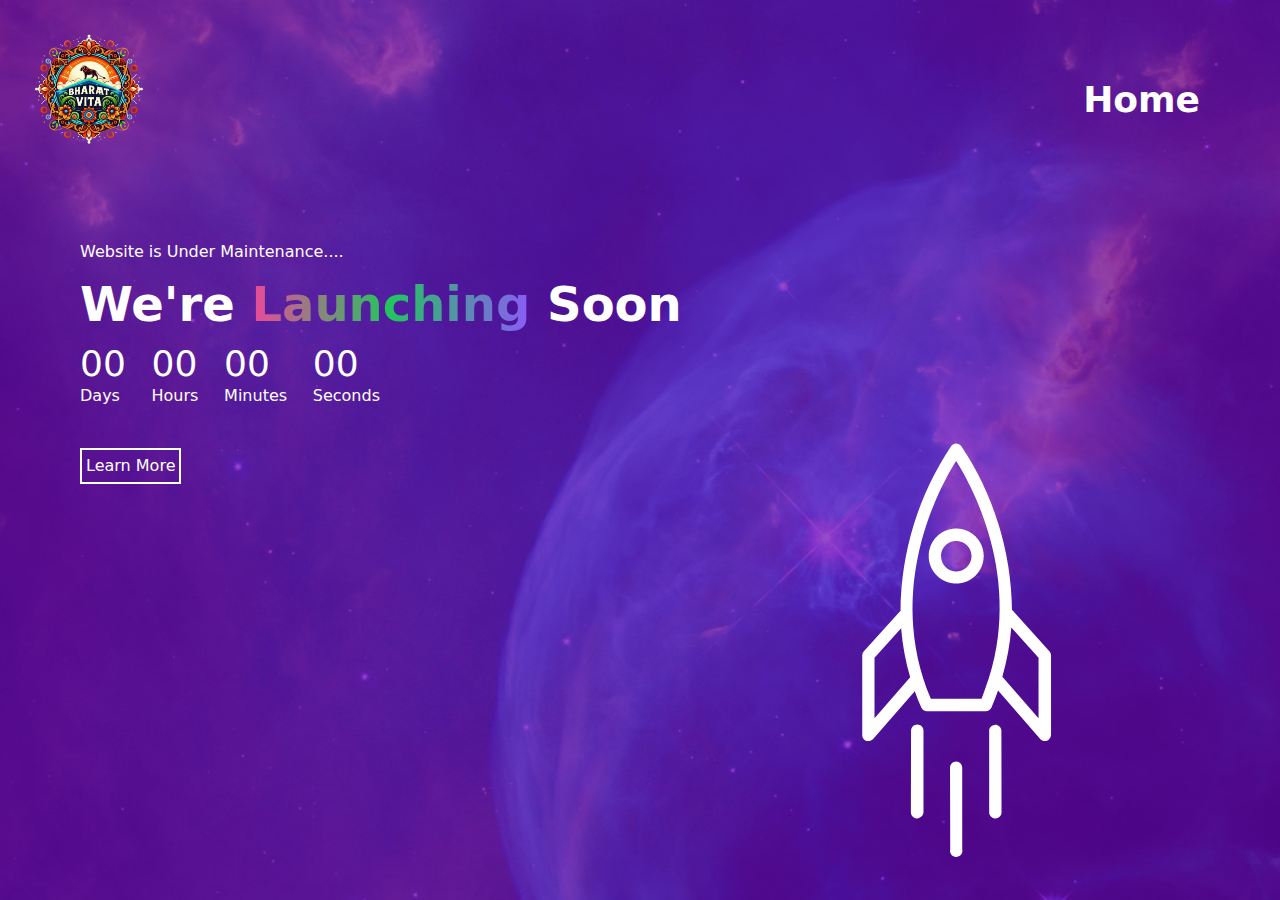
<file: index.html>
<!DOCTYPE html>
<html lang="en">
<head>
  <meta charset="UTF-8">
  <meta name="viewport" content="width=device-width, initial-scale=1.0">
  <title>Bharat Vita</title>
  <link rel="stylesheet" href="style.css">
  <script src="script.js"></script>
</head>
<body  class="bg-[url('./images/background.png')]" >
  <nav class="flex justify-between h-auto">
    <!-- BharatVita logo -->
    <div>
      <img class="m-6" src="images/logo.png" height="130" width="130" alt="BHARAT VITA">
    </div>
    <div class="flex  m-20 ">
      <ul class="justify-between items-center">
        <li class="text-white font-bold text-4xl"><a href="./pages/home.html">Home</a></li>
      </ul>
    </div>
  </nav>
  <div class="flex ">
   <div class="flex-col">
    <!-- first part  -->
    <div class=" mx-20 mt-10 ">
      <p class="text-white text-base mb-4">Website is Under Maintenance....</p>
      <h1 class="text-white font-bold text-5xl mb-4">We're <span class="animate-pulse bg-gradient-to-r from-pink-500 via-green-500 to-violet-500 bg-clip-text text-transparent font-bold text-5xl">Launching</span> Soon</h1>
      
    </div>
    <div class="flex justify-between w-[300px] mx-20">
       
      <!-- Launching time  -->
      <!-- second part  -->
      <div>
        <p id="days" class=" text-white text-4xl">00</p>
        <span class="text-white">Days</span>
      </div>
      <div>
        <p id="hours" class=" text-white text-4xl">00</p>
        <span class="text-white">Hours</span>
      </div>
      <div>
        <p id="min" class=" text-white text-4xl">00</p>
        <span class="text-white">Minutes</span>
      </div>
      <div>
        <p id="sec" class=" text-white text-4xl">00</p>
        <span class="text-white">Seconds</span>
      </div>
    </div>
    <div class="mx-20 mt-10">
      <button class="text-white bg-transparent border-2 border-white  p-1"  type="button" >Learn More</button>
    </div>
   </div>
   <div class="mx-auto w-[200px] animate-[propel_4s_infinite]  ">
    <!-- rocket part  -->
    <img class="absolute right-[10%] bottom-10" src="images/rocket.png" alt="rocket.png">
</div>
  </div>
</body>
</html>
</file>
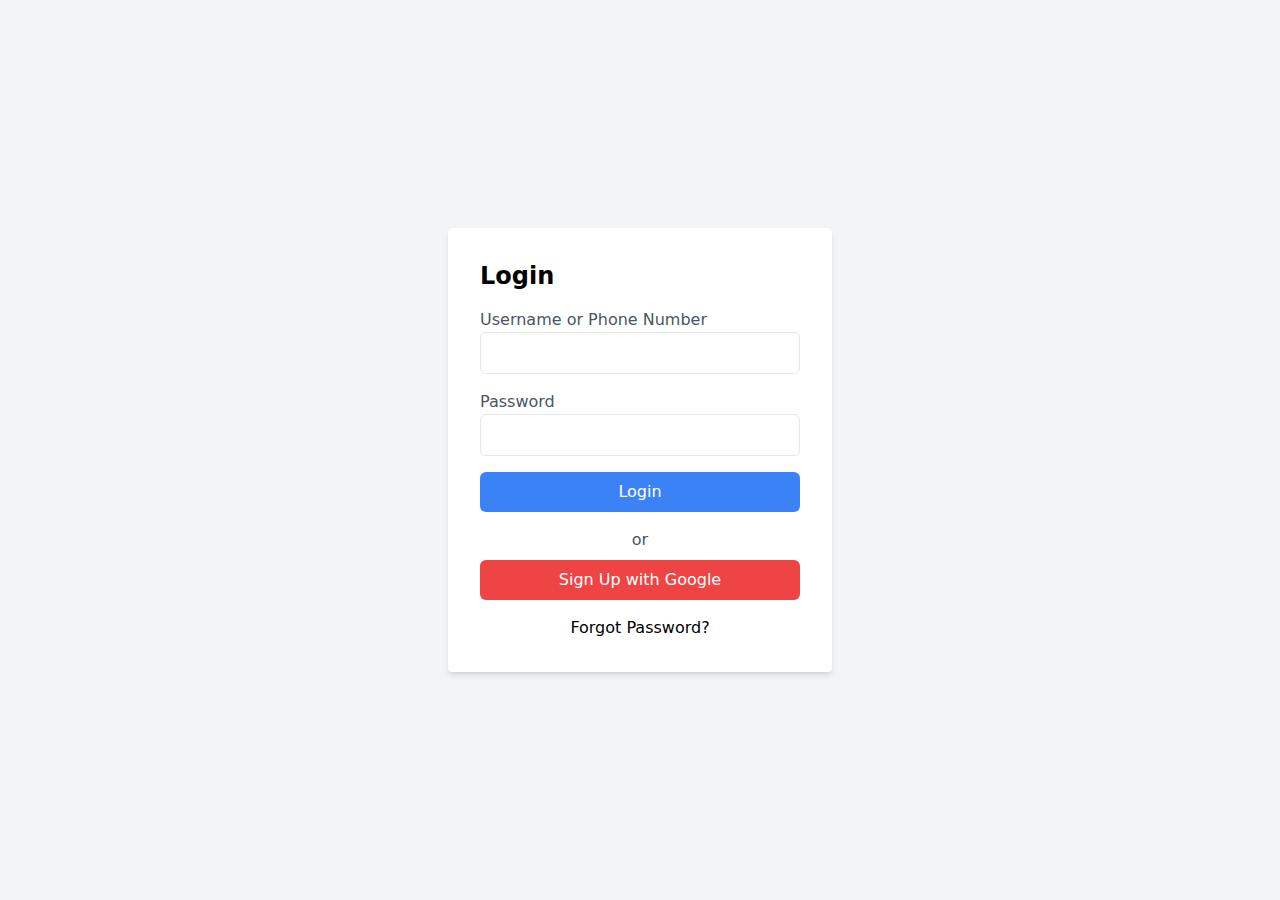
<file: pages/login.html>
<!DOCTYPE html>
<html lang="en">

<head>
    <meta charset="UTF-8">
    <meta name="viewport" content="width=device-width, initial-scale=1.0">
    <title>Login Page</title>
    <link rel="stylesheet" href="../style.css">
</head>

<body class="bg-gray-100 h-screen flex items-center justify-center">
    <div class="bg-white p-8 rounded shadow-md w-96">
        <h2 class="text-2xl font-semibold mb-4">Login</h2>

        <form id="loginForm">
            <div class="mb-4">
                <label for="username" class="block text-gray-600">Username or Phone Number</label>
                <input type="text" id="username" name="username" class="w-full px-3 py-2 border rounded-md">
            </div>

            <div class="mb-4">
                <label for="password" class="block text-gray-600">Password</label>
                <input type="password" id="password" name="password" class="w-full px-3 py-2 border rounded-md">
            </div>

            <button type="button" onclick="login()" class="w-full bg-blue-500 text-white p-2 rounded-md hover:bg-blue-600">Login</button>

            <div class="mt-4 text-center">
                <span class="text-gray-600">or</span>
            </div>

            <button type="button" onclick="loginWithGoogle()" class="w-full bg-red-500 text-white p-2 rounded-md mt-2 hover:bg-red-600">Sign Up with Google</button>

            <div class="mt-4 text-center">
                <a href="#" onclick="toggleLoginForm()">Forgot Password?</a>
            </div>
        </form>
    </div>

    <script>
        function login() {
            // Replace this with your actual login logic
            const username = document.getElementById('username').value;
            const password = document.getElementById('password').value;

            // Example: Simple check for username and password
            if (username === 'your_username_or_phone' && password === 'your_password') {
                alert('Login successful!');
            } else {
                alert('Invalid username or password. Please try again.');
            }
        }

        function loginWithGoogle() {
            // Replace this with your actual Google sign-up logic
            alert('Signing up with Google...');
        }

        function toggleLoginForm() {
            const blurElements = document.querySelectorAll('.blur-background');
            blurElements.forEach(element => {
                element.classList.toggle('blur-background');
            });

            const form = document.getElementById('loginForm');
            form.classList.toggle('hidden');
        }
    </script>
</body>

</html>
</file>
<file: style.css>
/*
! tailwindcss v3.4.1 | MIT License | https://tailwindcss.com
*/

/*
1. Prevent padding and border from affecting element width. (https://github.com/mozdevs/cssremedy/issues/4)
2. Allow adding a border to an element by just adding a border-width. (https://github.com/tailwindcss/tailwindcss/pull/116)
*/

*,
::before,
::after {
  box-sizing: border-box;
  /* 1 */
  border-width: 0;
  /* 2 */
  border-style: solid;
  /* 2 */
  border-color: #e5e7eb;
  /* 2 */
}

::before,
::after {
  --tw-content: '';
}

/*
1. Use a consistent sensible line-height in all browsers.
2. Prevent adjustments of font size after orientation changes in iOS.
3. Use a more readable tab size.
4. Use the user's configured `sans` font-family by default.
5. Use the user's configured `sans` font-feature-settings by default.
6. Use the user's configured `sans` font-variation-settings by default.
7. Disable tap highlights on iOS
*/

html,
:host {
  line-height: 1.5;
  /* 1 */
  -webkit-text-size-adjust: 100%;
  /* 2 */
  -moz-tab-size: 4;
  /* 3 */
  -o-tab-size: 4;
     tab-size: 4;
  /* 3 */
  font-family: ui-sans-serif, system-ui, sans-serif, "Apple Color Emoji", "Segoe UI Emoji", "Segoe UI Symbol", "Noto Color Emoji";
  /* 4 */
  font-feature-settings: normal;
  /* 5 */
  font-variation-settings: normal;
  /* 6 */
  -webkit-tap-highlight-color: transparent;
  /* 7 */
}

/*
1. Remove the margin in all browsers.
2. Inherit line-height from `html` so users can set them as a class directly on the `html` element.
*/

body {
  margin: 0;
  /* 1 */
  line-height: inherit;
  /* 2 */
}

/*
1. Add the correct height in Firefox.
2. Correct the inheritance of border color in Firefox. (https://bugzilla.mozilla.org/show_bug.cgi?id=190655)
3. Ensure horizontal rules are visible by default.
*/

hr {
  height: 0;
  /* 1 */
  color: inherit;
  /* 2 */
  border-top-width: 1px;
  /* 3 */
}

/*
Add the correct text decoration in Chrome, Edge, and Safari.
*/

abbr:where([title]) {
  -webkit-text-decoration: underline dotted;
          text-decoration: underline dotted;
}

/*
Remove the default font size and weight for headings.
*/

h1,
h2,
h3,
h4,
h5,
h6 {
  font-size: inherit;
  font-weight: inherit;
}

/*
Reset links to optimize for opt-in styling instead of opt-out.
*/

a {
  color: inherit;
  text-decoration: inherit;
}

/*
Add the correct font weight in Edge and Safari.
*/

b,
strong {
  font-weight: bolder;
}

/*
1. Use the user's configured `mono` font-family by default.
2. Use the user's configured `mono` font-feature-settings by default.
3. Use the user's configured `mono` font-variation-settings by default.
4. Correct the odd `em` font sizing in all browsers.
*/

code,
kbd,
samp,
pre {
  font-family: ui-monospace, SFMono-Regular, Menlo, Monaco, Consolas, "Liberation Mono", "Courier New", monospace;
  /* 1 */
  font-feature-settings: normal;
  /* 2 */
  font-variation-settings: normal;
  /* 3 */
  font-size: 1em;
  /* 4 */
}

/*
Add the correct font size in all browsers.
*/

small {
  font-size: 80%;
}

/*
Prevent `sub` and `sup` elements from affecting the line height in all browsers.
*/

sub,
sup {
  font-size: 75%;
  line-height: 0;
  position: relative;
  vertical-align: baseline;
}

sub {
  bottom: -0.25em;
}

sup {
  top: -0.5em;
}

/*
1. Remove text indentation from table contents in Chrome and Safari. (https://bugs.chromium.org/p/chromium/issues/detail?id=999088, https://bugs.webkit.org/show_bug.cgi?id=201297)
2. Correct table border color inheritance in all Chrome and Safari. (https://bugs.chromium.org/p/chromium/issues/detail?id=935729, https://bugs.webkit.org/show_bug.cgi?id=195016)
3. Remove gaps between table borders by default.
*/

table {
  text-indent: 0;
  /* 1 */
  border-color: inherit;
  /* 2 */
  border-collapse: collapse;
  /* 3 */
}

/*
1. Change the font styles in all browsers.
2. Remove the margin in Firefox and Safari.
3. Remove default padding in all browsers.
*/

button,
input,
optgroup,
select,
textarea {
  font-family: inherit;
  /* 1 */
  font-feature-settings: inherit;
  /* 1 */
  font-variation-settings: inherit;
  /* 1 */
  font-size: 100%;
  /* 1 */
  font-weight: inherit;
  /* 1 */
  line-height: inherit;
  /* 1 */
  color: inherit;
  /* 1 */
  margin: 0;
  /* 2 */
  padding: 0;
  /* 3 */
}

/*
Remove the inheritance of text transform in Edge and Firefox.
*/

button,
select {
  text-transform: none;
}

/*
1. Correct the inability to style clickable types in iOS and Safari.
2. Remove default button styles.
*/

button,
[type='button'],
[type='reset'],
[type='submit'] {
  -webkit-appearance: button;
  /* 1 */
  background-color: transparent;
  /* 2 */
  background-image: none;
  /* 2 */
}

/*
Use the modern Firefox focus style for all focusable elements.
*/

:-moz-focusring {
  outline: auto;
}

/*
Remove the additional `:invalid` styles in Firefox. (https://github.com/mozilla/gecko-dev/blob/2f9eacd9d3d995c937b4251a5557d95d494c9be1/layout/style/res/forms.css#L728-L737)
*/

:-moz-ui-invalid {
  box-shadow: none;
}

/*
Add the correct vertical alignment in Chrome and Firefox.
*/

progress {
  vertical-align: baseline;
}

/*
Correct the cursor style of increment and decrement buttons in Safari.
*/

::-webkit-inner-spin-button,
::-webkit-outer-spin-button {
  height: auto;
}

/*
1. Correct the odd appearance in Chrome and Safari.
2. Correct the outline style in Safari.
*/

[type='search'] {
  -webkit-appearance: textfield;
  /* 1 */
  outline-offset: -2px;
  /* 2 */
}

/*
Remove the inner padding in Chrome and Safari on macOS.
*/

::-webkit-search-decoration {
  -webkit-appearance: none;
}

/*
1. Correct the inability to style clickable types in iOS and Safari.
2. Change font properties to `inherit` in Safari.
*/

::-webkit-file-upload-button {
  -webkit-appearance: button;
  /* 1 */
  font: inherit;
  /* 2 */
}

/*
Add the correct display in Chrome and Safari.
*/

summary {
  display: list-item;
}

/*
Removes the default spacing and border for appropriate elements.
*/

blockquote,
dl,
dd,
h1,
h2,
h3,
h4,
h5,
h6,
hr,
figure,
p,
pre {
  margin: 0;
}

fieldset {
  margin: 0;
  padding: 0;
}

legend {
  padding: 0;
}

ol,
ul,
menu {
  list-style: none;
  margin: 0;
  padding: 0;
}

/*
Reset default styling for dialogs.
*/

dialog {
  padding: 0;
}

/*
Prevent resizing textareas horizontally by default.
*/

textarea {
  resize: vertical;
}

/*
1. Reset the default placeholder opacity in Firefox. (https://github.com/tailwindlabs/tailwindcss/issues/3300)
2. Set the default placeholder color to the user's configured gray 400 color.
*/

input::-moz-placeholder, textarea::-moz-placeholder {
  opacity: 1;
  /* 1 */
  color: #9ca3af;
  /* 2 */
}

input::placeholder,
textarea::placeholder {
  opacity: 1;
  /* 1 */
  color: #9ca3af;
  /* 2 */
}

/*
Set the default cursor for buttons.
*/

button,
[role="button"] {
  cursor: pointer;
}

/*
Make sure disabled buttons don't get the pointer cursor.
*/

:disabled {
  cursor: default;
}

/*
1. Make replaced elements `display: block` by default. (https://github.com/mozdevs/cssremedy/issues/14)
2. Add `vertical-align: middle` to align replaced elements more sensibly by default. (https://github.com/jensimmons/cssremedy/issues/14#issuecomment-634934210)
   This can trigger a poorly considered lint error in some tools but is included by design.
*/

img,
svg,
video,
canvas,
audio,
iframe,
embed,
object {
  display: block;
  /* 1 */
  vertical-align: middle;
  /* 2 */
}

/*
Constrain images and videos to the parent width and preserve their intrinsic aspect ratio. (https://github.com/mozdevs/cssremedy/issues/14)
*/

img,
video {
  max-width: 100%;
  height: auto;
}

/* Make elements with the HTML hidden attribute stay hidden by default */

[hidden] {
  display: none;
}

*, ::before, ::after {
  --tw-border-spacing-x: 0;
  --tw-border-spacing-y: 0;
  --tw-translate-x: 0;
  --tw-translate-y: 0;
  --tw-rotate: 0;
  --tw-skew-x: 0;
  --tw-skew-y: 0;
  --tw-scale-x: 1;
  --tw-scale-y: 1;
  --tw-pan-x:  ;
  --tw-pan-y:  ;
  --tw-pinch-zoom:  ;
  --tw-scroll-snap-strictness: proximity;
  --tw-gradient-from-position:  ;
  --tw-gradient-via-position:  ;
  --tw-gradient-to-position:  ;
  --tw-ordinal:  ;
  --tw-slashed-zero:  ;
  --tw-numeric-figure:  ;
  --tw-numeric-spacing:  ;
  --tw-numeric-fraction:  ;
  --tw-ring-inset:  ;
  --tw-ring-offset-width: 0px;
  --tw-ring-offset-color: #fff;
  --tw-ring-color: rgb(59 130 246 / 0.5);
  --tw-ring-offset-shadow: 0 0 #0000;
  --tw-ring-shadow: 0 0 #0000;
  --tw-shadow: 0 0 #0000;
  --tw-shadow-colored: 0 0 #0000;
  --tw-blur:  ;
  --tw-brightness:  ;
  --tw-contrast:  ;
  --tw-grayscale:  ;
  --tw-hue-rotate:  ;
  --tw-invert:  ;
  --tw-saturate:  ;
  --tw-sepia:  ;
  --tw-drop-shadow:  ;
  --tw-backdrop-blur:  ;
  --tw-backdrop-brightness:  ;
  --tw-backdrop-contrast:  ;
  --tw-backdrop-grayscale:  ;
  --tw-backdrop-hue-rotate:  ;
  --tw-backdrop-invert:  ;
  --tw-backdrop-opacity:  ;
  --tw-backdrop-saturate:  ;
  --tw-backdrop-sepia:  ;
}

::backdrop {
  --tw-border-spacing-x: 0;
  --tw-border-spacing-y: 0;
  --tw-translate-x: 0;
  --tw-translate-y: 0;
  --tw-rotate: 0;
  --tw-skew-x: 0;
  --tw-skew-y: 0;
  --tw-scale-x: 1;
  --tw-scale-y: 1;
  --tw-pan-x:  ;
  --tw-pan-y:  ;
  --tw-pinch-zoom:  ;
  --tw-scroll-snap-strictness: proximity;
  --tw-gradient-from-position:  ;
  --tw-gradient-via-position:  ;
  --tw-gradient-to-position:  ;
  --tw-ordinal:  ;
  --tw-slashed-zero:  ;
  --tw-numeric-figure:  ;
  --tw-numeric-spacing:  ;
  --tw-numeric-fraction:  ;
  --tw-ring-inset:  ;
  --tw-ring-offset-width: 0px;
  --tw-ring-offset-color: #fff;
  --tw-ring-color: rgb(59 130 246 / 0.5);
  --tw-ring-offset-shadow: 0 0 #0000;
  --tw-ring-shadow: 0 0 #0000;
  --tw-shadow: 0 0 #0000;
  --tw-shadow-colored: 0 0 #0000;
  --tw-blur:  ;
  --tw-brightness:  ;
  --tw-contrast:  ;
  --tw-grayscale:  ;
  --tw-hue-rotate:  ;
  --tw-invert:  ;
  --tw-saturate:  ;
  --tw-sepia:  ;
  --tw-drop-shadow:  ;
  --tw-backdrop-blur:  ;
  --tw-backdrop-brightness:  ;
  --tw-backdrop-contrast:  ;
  --tw-backdrop-grayscale:  ;
  --tw-backdrop-hue-rotate:  ;
  --tw-backdrop-invert:  ;
  --tw-backdrop-opacity:  ;
  --tw-backdrop-saturate:  ;
  --tw-backdrop-sepia:  ;
}

.container {
  width: 100%;
}

@media (min-width: 640px) {
  .container {
    max-width: 640px;
  }
}

@media (min-width: 768px) {
  .container {
    max-width: 768px;
  }
}

@media (min-width: 1024px) {
  .container {
    max-width: 1024px;
  }
}

@media (min-width: 1280px) {
  .container {
    max-width: 1280px;
  }
}

@media (min-width: 1536px) {
  .container {
    max-width: 1536px;
  }
}

.sr-only {
  position: absolute;
  width: 1px;
  height: 1px;
  padding: 0;
  margin: -1px;
  overflow: hidden;
  clip: rect(0, 0, 0, 0);
  white-space: nowrap;
  border-width: 0;
}

.not-sr-only {
  position: static;
  width: auto;
  height: auto;
  padding: 0;
  margin: 0;
  overflow: visible;
  clip: auto;
  white-space: normal;
}

.pointer-events-none {
  pointer-events: none;
}

.pointer-events-auto {
  pointer-events: auto;
}

.\!visible {
  visibility: visible !important;
}

.visible {
  visibility: visible;
}

.invisible {
  visibility: hidden;
}

.collapse {
  visibility: collapse;
}

.static {
  position: static;
}

.fixed {
  position: fixed;
}

.absolute {
  position: absolute;
}

.relative {
  position: relative;
}

.sticky {
  position: sticky;
}

.-inset-1 {
  inset: -0.25rem;
}

.inset-0 {
  inset: 0px;
}

.bottom-10 {
  bottom: 2.5rem;
}

.end-1 {
  inset-inline-end: 0.25rem;
}

.right-\[10\%\] {
  right: 10%;
}

.isolate {
  isolation: isolate;
}

.isolation-auto {
  isolation: auto;
}

.float-start {
  float: inline-start;
}

.float-end {
  float: inline-end;
}

.float-right {
  float: right;
}

.float-left {
  float: left;
}

.float-none {
  float: none;
}

.clear-start {
  clear: inline-start;
}

.clear-end {
  clear: inline-end;
}

.clear-left {
  clear: left;
}

.clear-right {
  clear: right;
}

.clear-both {
  clear: both;
}

.clear-none {
  clear: none;
}

.m-20 {
  margin: 5rem;
}

.m-6 {
  margin: 1.5rem;
}

.m-auto {
  margin: auto;
}

.mx-20 {
  margin-left: 5rem;
  margin-right: 5rem;
}

.mx-28 {
  margin-left: 7rem;
  margin-right: 7rem;
}

.mx-auto {
  margin-left: auto;
  margin-right: auto;
}

.mb-2 {
  margin-bottom: 0.5rem;
}

.mb-3 {
  margin-bottom: 0.75rem;
}

.mb-4 {
  margin-bottom: 1rem;
}

.mb-8 {
  margin-bottom: 2rem;
}

.mr-2 {
  margin-right: 0.5rem;
}

.mt-1 {
  margin-top: 0.25rem;
}

.mt-10 {
  margin-top: 2.5rem;
}

.mt-2 {
  margin-top: 0.5rem;
}

.mt-4 {
  margin-top: 1rem;
}

.box-border {
  box-sizing: border-box;
}

.box-content {
  box-sizing: content-box;
}

.line-clamp-none {
  overflow: visible;
  display: block;
  -webkit-box-orient: horizontal;
  -webkit-line-clamp: none;
}

.block {
  display: block;
}

.inline-block {
  display: inline-block;
}

.inline {
  display: inline;
}

.flex {
  display: flex;
}

.inline-flex {
  display: inline-flex;
}

.table {
  display: table;
}

.inline-table {
  display: inline-table;
}

.table-caption {
  display: table-caption;
}

.table-cell {
  display: table-cell;
}

.table-column {
  display: table-column;
}

.table-column-group {
  display: table-column-group;
}

.table-footer-group {
  display: table-footer-group;
}

.table-header-group {
  display: table-header-group;
}

.table-row-group {
  display: table-row-group;
}

.table-row {
  display: table-row;
}

.flow-root {
  display: flow-root;
}

.grid {
  display: grid;
}

.inline-grid {
  display: inline-grid;
}

.contents {
  display: contents;
}

.list-item {
  display: list-item;
}

.hidden {
  display: none;
}

.h-10 {
  height: 2.5rem;
}

.h-auto {
  height: auto;
}

.h-screen {
  height: 100vh;
}

.w-96 {
  width: 24rem;
}

.w-\[200px\] {
  width: 200px;
}

.w-\[300px\] {
  width: 300px;
}

.w-\[this-is\\\\\] {
  width: this-is\\;
}

.w-\[this-is\] {
  width: this-is;
}

.w-\[weird-and-invalid\] {
  width: weird-and-invalid;
}

.w-full {
  width: 100%;
}

.w-screen {
  width: 100vw;
}

.flex-shrink {
  flex-shrink: 1;
}

.shrink {
  flex-shrink: 1;
}

.flex-grow {
  flex-grow: 1;
}

.grow {
  flex-grow: 1;
}

.table-auto {
  table-layout: auto;
}

.table-fixed {
  table-layout: fixed;
}

.caption-top {
  caption-side: top;
}

.caption-bottom {
  caption-side: bottom;
}

.border-collapse {
  border-collapse: collapse;
}

.border-separate {
  border-collapse: separate;
}

.\!transform {
  transform: translate(var(--tw-translate-x), var(--tw-translate-y)) rotate(var(--tw-rotate)) skewX(var(--tw-skew-x)) skewY(var(--tw-skew-y)) scaleX(var(--tw-scale-x)) scaleY(var(--tw-scale-y)) !important;
}

.transform {
  transform: translate(var(--tw-translate-x), var(--tw-translate-y)) rotate(var(--tw-rotate)) skewX(var(--tw-skew-x)) skewY(var(--tw-skew-y)) scaleX(var(--tw-scale-x)) scaleY(var(--tw-scale-y));
}

.transform-cpu {
  transform: translate(var(--tw-translate-x), var(--tw-translate-y)) rotate(var(--tw-rotate)) skewX(var(--tw-skew-x)) skewY(var(--tw-skew-y)) scaleX(var(--tw-scale-x)) scaleY(var(--tw-scale-y));
}

.transform-gpu {
  transform: translate3d(var(--tw-translate-x), var(--tw-translate-y), 0) rotate(var(--tw-rotate)) skewX(var(--tw-skew-x)) skewY(var(--tw-skew-y)) scaleX(var(--tw-scale-x)) scaleY(var(--tw-scale-y));
}

.transform-none {
  transform: none;
}

@keyframes propel {
  100% {
    transform: translateY(0);
    opacity: 1;
  }

  80% {
    transform: translateY(25%);
    opacity: 0.9;
  }

  50% {
    transform: translateY(35%);
    opacity: 0.6;
  }

  20% {
    transform: translateY(55%);
    opacity: 0.3;
  }

  0% {
    transform: translateY(105%);
    opacity: 0;
  }
}

.animate-\[propel_4s_infinite\] {
  animation: propel 4s infinite;
}

@keyframes pulse {
  50% {
    opacity: .5;
  }
}

.animate-pulse {
  animation: pulse 2s cubic-bezier(0.4, 0, 0.6, 1) infinite;
}

.touch-auto {
  touch-action: auto;
}

.touch-none {
  touch-action: none;
}

.touch-pan-x {
  --tw-pan-x: pan-x;
  touch-action: var(--tw-pan-x) var(--tw-pan-y) var(--tw-pinch-zoom);
}

.touch-pan-left {
  --tw-pan-x: pan-left;
  touch-action: var(--tw-pan-x) var(--tw-pan-y) var(--tw-pinch-zoom);
}

.touch-pan-right {
  --tw-pan-x: pan-right;
  touch-action: var(--tw-pan-x) var(--tw-pan-y) var(--tw-pinch-zoom);
}

.touch-pan-y {
  --tw-pan-y: pan-y;
  touch-action: var(--tw-pan-x) var(--tw-pan-y) var(--tw-pinch-zoom);
}

.touch-pan-up {
  --tw-pan-y: pan-up;
  touch-action: var(--tw-pan-x) var(--tw-pan-y) var(--tw-pinch-zoom);
}

.touch-pan-down {
  --tw-pan-y: pan-down;
  touch-action: var(--tw-pan-x) var(--tw-pan-y) var(--tw-pinch-zoom);
}

.touch-pinch-zoom {
  --tw-pinch-zoom: pinch-zoom;
  touch-action: var(--tw-pan-x) var(--tw-pan-y) var(--tw-pinch-zoom);
}

.touch-manipulation {
  touch-action: manipulation;
}

.select-none {
  -webkit-user-select: none;
     -moz-user-select: none;
          user-select: none;
}

.select-text {
  -webkit-user-select: text;
     -moz-user-select: text;
          user-select: text;
}

.select-all {
  -webkit-user-select: all;
     -moz-user-select: all;
          user-select: all;
}

.select-auto {
  -webkit-user-select: auto;
     -moz-user-select: auto;
          user-select: auto;
}

.resize-none {
  resize: none;
}

.resize-y {
  resize: vertical;
}

.resize-x {
  resize: horizontal;
}

.resize {
  resize: both;
}

.snap-none {
  scroll-snap-type: none;
}

.snap-x {
  scroll-snap-type: x var(--tw-scroll-snap-strictness);
}

.snap-y {
  scroll-snap-type: y var(--tw-scroll-snap-strictness);
}

.snap-both {
  scroll-snap-type: both var(--tw-scroll-snap-strictness);
}

.snap-mandatory {
  --tw-scroll-snap-strictness: mandatory;
}

.snap-proximity {
  --tw-scroll-snap-strictness: proximity;
}

.snap-start {
  scroll-snap-align: start;
}

.snap-end {
  scroll-snap-align: end;
}

.snap-center {
  scroll-snap-align: center;
}

.snap-align-none {
  scroll-snap-align: none;
}

.snap-normal {
  scroll-snap-stop: normal;
}

.snap-always {
  scroll-snap-stop: always;
}

.list-inside {
  list-style-position: inside;
}

.list-outside {
  list-style-position: outside;
}

.appearance-none {
  -webkit-appearance: none;
     -moz-appearance: none;
          appearance: none;
}

.appearance-auto {
  -webkit-appearance: auto;
     -moz-appearance: auto;
          appearance: auto;
}

.break-before-auto {
  -moz-column-break-before: auto;
       break-before: auto;
}

.break-before-avoid {
  -moz-column-break-before: avoid;
       break-before: avoid;
}

.break-before-all {
  -moz-column-break-before: all;
       break-before: all;
}

.break-before-avoid-page {
  -moz-column-break-before: avoid;
       break-before: avoid-page;
}

.break-before-page {
  -moz-column-break-before: page;
       break-before: page;
}

.break-before-left {
  -moz-column-break-before: left;
       break-before: left;
}

.break-before-right {
  -moz-column-break-before: right;
       break-before: right;
}

.break-before-column {
  -moz-column-break-before: column;
       break-before: column;
}

.break-inside-auto {
  -moz-column-break-inside: auto;
       break-inside: auto;
}

.break-inside-avoid {
  -moz-column-break-inside: avoid;
       break-inside: avoid;
}

.break-inside-avoid-page {
  break-inside: avoid-page;
}

.break-inside-avoid-column {
  -moz-column-break-inside: avoid;
       break-inside: avoid-column;
}

.break-after-auto {
  -moz-column-break-after: auto;
       break-after: auto;
}

.break-after-avoid {
  -moz-column-break-after: avoid;
       break-after: avoid;
}

.break-after-all {
  -moz-column-break-after: all;
       break-after: all;
}

.break-after-avoid-page {
  -moz-column-break-after: avoid;
       break-after: avoid-page;
}

.break-after-page {
  -moz-column-break-after: page;
       break-after: page;
}

.break-after-left {
  -moz-column-break-after: left;
       break-after: left;
}

.break-after-right {
  -moz-column-break-after: right;
       break-after: right;
}

.break-after-column {
  -moz-column-break-after: column;
       break-after: column;
}

.grid-flow-row {
  grid-auto-flow: row;
}

.grid-flow-col {
  grid-auto-flow: column;
}

.grid-flow-dense {
  grid-auto-flow: dense;
}

.grid-flow-row-dense {
  grid-auto-flow: row dense;
}

.grid-flow-col-dense {
  grid-auto-flow: column dense;
}

.grid-cols-1 {
  grid-template-columns: repeat(1, minmax(0, 1fr));
}

.flex-row {
  flex-direction: row;
}

.flex-row-reverse {
  flex-direction: row-reverse;
}

.flex-col {
  flex-direction: column;
}

.flex-col-reverse {
  flex-direction: column-reverse;
}

.flex-wrap {
  flex-wrap: wrap;
}

.flex-wrap-reverse {
  flex-wrap: wrap-reverse;
}

.flex-nowrap {
  flex-wrap: nowrap;
}

.place-content-center {
  place-content: center;
}

.place-content-start {
  place-content: start;
}

.place-content-end {
  place-content: end;
}

.place-content-between {
  place-content: space-between;
}

.place-content-around {
  place-content: space-around;
}

.place-content-evenly {
  place-content: space-evenly;
}

.place-content-baseline {
  place-content: baseline;
}

.place-content-stretch {
  place-content: stretch;
}

.place-items-start {
  place-items: start;
}

.place-items-end {
  place-items: end;
}

.place-items-center {
  place-items: center;
}

.place-items-baseline {
  place-items: baseline;
}

.place-items-stretch {
  place-items: stretch;
}

.content-normal {
  align-content: normal;
}

.content-center {
  align-content: center;
}

.content-start {
  align-content: flex-start;
}

.content-end {
  align-content: flex-end;
}

.content-between {
  align-content: space-between;
}

.content-around {
  align-content: space-around;
}

.content-evenly {
  align-content: space-evenly;
}

.content-baseline {
  align-content: baseline;
}

.content-stretch {
  align-content: stretch;
}

.items-start {
  align-items: flex-start;
}

.items-end {
  align-items: flex-end;
}

.items-center {
  align-items: center;
}

.items-baseline {
  align-items: baseline;
}

.items-stretch {
  align-items: stretch;
}

.justify-normal {
  justify-content: normal;
}

.justify-start {
  justify-content: flex-start;
}

.justify-end {
  justify-content: flex-end;
}

.justify-center {
  justify-content: center;
}

.justify-between {
  justify-content: space-between;
}

.justify-around {
  justify-content: space-around;
}

.justify-evenly {
  justify-content: space-evenly;
}

.justify-stretch {
  justify-content: stretch;
}

.justify-items-start {
  justify-items: start;
}

.justify-items-end {
  justify-items: end;
}

.justify-items-center {
  justify-items: center;
}

.justify-items-stretch {
  justify-items: stretch;
}

.gap-8 {
  gap: 2rem;
}

.space-x-10 > :not([hidden]) ~ :not([hidden]) {
  --tw-space-x-reverse: 0;
  margin-right: calc(2.5rem * var(--tw-space-x-reverse));
  margin-left: calc(2.5rem * calc(1 - var(--tw-space-x-reverse)));
}

.space-x-2 > :not([hidden]) ~ :not([hidden]) {
  --tw-space-x-reverse: 0;
  margin-right: calc(0.5rem * var(--tw-space-x-reverse));
  margin-left: calc(0.5rem * calc(1 - var(--tw-space-x-reverse)));
}

.space-y-reverse > :not([hidden]) ~ :not([hidden]) {
  --tw-space-y-reverse: 1;
}

.space-x-reverse > :not([hidden]) ~ :not([hidden]) {
  --tw-space-x-reverse: 1;
}

.divide-x > :not([hidden]) ~ :not([hidden]) {
  --tw-divide-x-reverse: 0;
  border-right-width: calc(1px * var(--tw-divide-x-reverse));
  border-left-width: calc(1px * calc(1 - var(--tw-divide-x-reverse)));
}

.divide-y > :not([hidden]) ~ :not([hidden]) {
  --tw-divide-y-reverse: 0;
  border-top-width: calc(1px * calc(1 - var(--tw-divide-y-reverse)));
  border-bottom-width: calc(1px * var(--tw-divide-y-reverse));
}

.divide-y-reverse > :not([hidden]) ~ :not([hidden]) {
  --tw-divide-y-reverse: 1;
}

.divide-x-reverse > :not([hidden]) ~ :not([hidden]) {
  --tw-divide-x-reverse: 1;
}

.divide-solid > :not([hidden]) ~ :not([hidden]) {
  border-style: solid;
}

.divide-dashed > :not([hidden]) ~ :not([hidden]) {
  border-style: dashed;
}

.divide-dotted > :not([hidden]) ~ :not([hidden]) {
  border-style: dotted;
}

.divide-double > :not([hidden]) ~ :not([hidden]) {
  border-style: double;
}

.divide-none > :not([hidden]) ~ :not([hidden]) {
  border-style: none;
}

.place-self-auto {
  place-self: auto;
}

.place-self-start {
  place-self: start;
}

.place-self-end {
  place-self: end;
}

.place-self-center {
  place-self: center;
}

.place-self-stretch {
  place-self: stretch;
}

.self-auto {
  align-self: auto;
}

.self-start {
  align-self: flex-start;
}

.self-end {
  align-self: flex-end;
}

.self-center {
  align-self: center;
}

.self-stretch {
  align-self: stretch;
}

.self-baseline {
  align-self: baseline;
}

.justify-self-auto {
  justify-self: auto;
}

.justify-self-start {
  justify-self: start;
}

.justify-self-end {
  justify-self: end;
}

.justify-self-center {
  justify-self: center;
}

.justify-self-stretch {
  justify-self: stretch;
}

.overflow-auto {
  overflow: auto;
}

.overflow-hidden {
  overflow: hidden;
}

.overflow-clip {
  overflow: clip;
}

.overflow-visible {
  overflow: visible;
}

.overflow-scroll {
  overflow: scroll;
}

.overflow-x-auto {
  overflow-x: auto;
}

.overflow-y-auto {
  overflow-y: auto;
}

.overflow-x-hidden {
  overflow-x: hidden;
}

.overflow-y-hidden {
  overflow-y: hidden;
}

.overflow-x-clip {
  overflow-x: clip;
}

.overflow-y-clip {
  overflow-y: clip;
}

.overflow-x-visible {
  overflow-x: visible;
}

.overflow-y-visible {
  overflow-y: visible;
}

.overflow-x-scroll {
  overflow-x: scroll;
}

.overflow-y-scroll {
  overflow-y: scroll;
}

.overscroll-auto {
  overscroll-behavior: auto;
}

.overscroll-contain {
  overscroll-behavior: contain;
}

.overscroll-none {
  overscroll-behavior: none;
}

.overscroll-y-auto {
  overscroll-behavior-y: auto;
}

.overscroll-y-contain {
  overscroll-behavior-y: contain;
}

.overscroll-y-none {
  overscroll-behavior-y: none;
}

.overscroll-x-auto {
  overscroll-behavior-x: auto;
}

.overscroll-x-contain {
  overscroll-behavior-x: contain;
}

.overscroll-x-none {
  overscroll-behavior-x: none;
}

.scroll-auto {
  scroll-behavior: auto;
}

.scroll-smooth {
  scroll-behavior: smooth;
}

.truncate {
  overflow: hidden;
  text-overflow: ellipsis;
  white-space: nowrap;
}

.overflow-ellipsis {
  text-overflow: ellipsis;
}

.text-ellipsis {
  text-overflow: ellipsis;
}

.text-clip {
  text-overflow: clip;
}

.hyphens-none {
  -webkit-hyphens: none;
          hyphens: none;
}

.hyphens-manual {
  -webkit-hyphens: manual;
          hyphens: manual;
}

.hyphens-auto {
  -webkit-hyphens: auto;
          hyphens: auto;
}

.whitespace-normal {
  white-space: normal;
}

.whitespace-nowrap {
  white-space: nowrap;
}

.whitespace-pre {
  white-space: pre;
}

.whitespace-pre-line {
  white-space: pre-line;
}

.whitespace-pre-wrap {
  white-space: pre-wrap;
}

.whitespace-break-spaces {
  white-space: break-spaces;
}

.text-wrap {
  text-wrap: wrap;
}

.text-nowrap {
  text-wrap: nowrap;
}

.text-balance {
  text-wrap: balance;
}

.text-pretty {
  text-wrap: pretty;
}

.break-normal {
  overflow-wrap: normal;
  word-break: normal;
}

.break-words {
  overflow-wrap: break-word;
}

.break-all {
  word-break: break-all;
}

.break-keep {
  word-break: keep-all;
}

.rounded {
  border-radius: 0.25rem;
}

.rounded-full {
  border-radius: 9999px;
}

.rounded-lg {
  border-radius: 0.5rem;
}

.rounded-md {
  border-radius: 0.375rem;
}

.rounded-b {
  border-bottom-right-radius: 0.25rem;
  border-bottom-left-radius: 0.25rem;
}

.rounded-e {
  border-start-end-radius: 0.25rem;
  border-end-end-radius: 0.25rem;
}

.rounded-l {
  border-top-left-radius: 0.25rem;
  border-bottom-left-radius: 0.25rem;
}

.rounded-r {
  border-top-right-radius: 0.25rem;
  border-bottom-right-radius: 0.25rem;
}

.rounded-s {
  border-start-start-radius: 0.25rem;
  border-end-start-radius: 0.25rem;
}

.rounded-t {
  border-top-left-radius: 0.25rem;
  border-top-right-radius: 0.25rem;
}

.rounded-bl {
  border-bottom-left-radius: 0.25rem;
}

.rounded-br {
  border-bottom-right-radius: 0.25rem;
}

.rounded-ee {
  border-end-end-radius: 0.25rem;
}

.rounded-es {
  border-end-start-radius: 0.25rem;
}

.rounded-se {
  border-start-end-radius: 0.25rem;
}

.rounded-ss {
  border-start-start-radius: 0.25rem;
}

.rounded-tl {
  border-top-left-radius: 0.25rem;
}

.rounded-tr {
  border-top-right-radius: 0.25rem;
}

.border {
  border-width: 1px;
}

.border-2 {
  border-width: 2px;
}

.border-x {
  border-left-width: 1px;
  border-right-width: 1px;
}

.border-y {
  border-top-width: 1px;
  border-bottom-width: 1px;
}

.border-b {
  border-bottom-width: 1px;
}

.border-e {
  border-inline-end-width: 1px;
}

.border-l {
  border-left-width: 1px;
}

.border-r {
  border-right-width: 1px;
}

.border-s {
  border-inline-start-width: 1px;
}

.border-t {
  border-top-width: 1px;
}

.border-solid {
  border-style: solid;
}

.border-dashed {
  border-style: dashed;
}

.border-dotted {
  border-style: dotted;
}

.border-double {
  border-style: double;
}

.border-hidden {
  border-style: hidden;
}

.border-none {
  border-style: none;
}

.border-white {
  --tw-border-opacity: 1;
  border-color: rgb(255 255 255 / var(--tw-border-opacity));
}

.bg-\[rgb\(255\2c 0\2c 0\)\] {
  --tw-bg-opacity: 1;
  background-color: rgb(255 0 0 / var(--tw-bg-opacity));
}

.bg-blue-500 {
  --tw-bg-opacity: 1;
  background-color: rgb(59 130 246 / var(--tw-bg-opacity));
}

.bg-gray-100 {
  --tw-bg-opacity: 1;
  background-color: rgb(243 244 246 / var(--tw-bg-opacity));
}

.bg-red-500 {
  --tw-bg-opacity: 1;
  background-color: rgb(239 68 68 / var(--tw-bg-opacity));
}

.bg-transparent {
  background-color: transparent;
}

.bg-white {
  --tw-bg-opacity: 1;
  background-color: rgb(255 255 255 / var(--tw-bg-opacity));
}

.bg-\[url\(\'\.\/images\/background\.png\'\)\] {
  background-image: url('./images/background.png');
}

.bg-gradient-to-r {
  background-image: linear-gradient(to right, var(--tw-gradient-stops));
}

.from-pink-500 {
  --tw-gradient-from: #ec4899 var(--tw-gradient-from-position);
  --tw-gradient-to: rgb(236 72 153 / 0) var(--tw-gradient-to-position);
  --tw-gradient-stops: var(--tw-gradient-from), var(--tw-gradient-to);
}

.via-green-500 {
  --tw-gradient-to: rgb(34 197 94 / 0)  var(--tw-gradient-to-position);
  --tw-gradient-stops: var(--tw-gradient-from), #22c55e var(--tw-gradient-via-position), var(--tw-gradient-to);
}

.to-violet-500 {
  --tw-gradient-to: #8b5cf6 var(--tw-gradient-to-position);
}

.decoration-slice {
  -webkit-box-decoration-break: slice;
          box-decoration-break: slice;
}

.decoration-clone {
  -webkit-box-decoration-break: clone;
          box-decoration-break: clone;
}

.box-decoration-slice {
  -webkit-box-decoration-break: slice;
          box-decoration-break: slice;
}

.box-decoration-clone {
  -webkit-box-decoration-break: clone;
          box-decoration-break: clone;
}

.bg-fixed {
  background-attachment: fixed;
}

.bg-local {
  background-attachment: local;
}

.bg-scroll {
  background-attachment: scroll;
}

.bg-clip-border {
  background-clip: border-box;
}

.bg-clip-padding {
  background-clip: padding-box;
}

.bg-clip-content {
  background-clip: content-box;
}

.bg-clip-text {
  -webkit-background-clip: text;
          background-clip: text;
}

.bg-repeat {
  background-repeat: repeat;
}

.bg-no-repeat {
  background-repeat: no-repeat;
}

.bg-repeat-x {
  background-repeat: repeat-x;
}

.bg-repeat-y {
  background-repeat: repeat-y;
}

.bg-repeat-round {
  background-repeat: round;
}

.bg-repeat-space {
  background-repeat: space;
}

.bg-origin-border {
  background-origin: border-box;
}

.bg-origin-padding {
  background-origin: padding-box;
}

.bg-origin-content {
  background-origin: content-box;
}

.object-contain {
  -o-object-fit: contain;
     object-fit: contain;
}

.object-cover {
  -o-object-fit: cover;
     object-fit: cover;
}

.object-fill {
  -o-object-fit: fill;
     object-fit: fill;
}

.object-none {
  -o-object-fit: none;
     object-fit: none;
}

.object-scale-down {
  -o-object-fit: scale-down;
     object-fit: scale-down;
}

.p-1 {
  padding: 0.25rem;
}

.p-2 {
  padding: 0.5rem;
}

.p-6 {
  padding: 1.5rem;
}

.p-8 {
  padding: 2rem;
}

.px-3 {
  padding-left: 0.75rem;
  padding-right: 0.75rem;
}

.px-6 {
  padding-left: 1.5rem;
  padding-right: 1.5rem;
}

.py-16 {
  padding-top: 4rem;
  padding-bottom: 4rem;
}

.py-2 {
  padding-top: 0.5rem;
  padding-bottom: 0.5rem;
}

.py-8 {
  padding-top: 2rem;
  padding-bottom: 2rem;
}

.text-left {
  text-align: left;
}

.text-center {
  text-align: center;
}

.text-right {
  text-align: right;
}

.text-justify {
  text-align: justify;
}

.text-start {
  text-align: start;
}

.text-end {
  text-align: end;
}

.align-baseline {
  vertical-align: baseline;
}

.align-top {
  vertical-align: top;
}

.align-middle {
  vertical-align: middle;
}

.align-bottom {
  vertical-align: bottom;
}

.align-text-top {
  vertical-align: text-top;
}

.align-text-bottom {
  vertical-align: text-bottom;
}

.align-sub {
  vertical-align: sub;
}

.align-super {
  vertical-align: super;
}

.font-sans {
  font-family: ui-sans-serif, system-ui, sans-serif, "Apple Color Emoji", "Segoe UI Emoji", "Segoe UI Symbol", "Noto Color Emoji";
}

.font-serif {
  font-family: ui-serif, Georgia, Cambria, "Times New Roman", Times, serif;
}

.text-2xl {
  font-size: 1.5rem;
  line-height: 2rem;
}

.text-3xl {
  font-size: 1.875rem;
  line-height: 2.25rem;
}

.text-4xl {
  font-size: 2.25rem;
  line-height: 2.5rem;
}

.text-5xl {
  font-size: 3rem;
  line-height: 1;
}

.text-base {
  font-size: 1rem;
  line-height: 1.5rem;
}

.text-xl {
  font-size: 1.25rem;
  line-height: 1.75rem;
}

.font-bold {
  font-weight: 700;
}

.font-semibold {
  font-weight: 600;
}

.uppercase {
  text-transform: uppercase;
}

.lowercase {
  text-transform: lowercase;
}

.capitalize {
  text-transform: capitalize;
}

.normal-case {
  text-transform: none;
}

.italic {
  font-style: italic;
}

.not-italic {
  font-style: normal;
}

.normal-nums {
  font-variant-numeric: normal;
}

.ordinal {
  --tw-ordinal: ordinal;
  font-variant-numeric: var(--tw-ordinal) var(--tw-slashed-zero) var(--tw-numeric-figure) var(--tw-numeric-spacing) var(--tw-numeric-fraction);
}

.slashed-zero {
  --tw-slashed-zero: slashed-zero;
  font-variant-numeric: var(--tw-ordinal) var(--tw-slashed-zero) var(--tw-numeric-figure) var(--tw-numeric-spacing) var(--tw-numeric-fraction);
}

.lining-nums {
  --tw-numeric-figure: lining-nums;
  font-variant-numeric: var(--tw-ordinal) var(--tw-slashed-zero) var(--tw-numeric-figure) var(--tw-numeric-spacing) var(--tw-numeric-fraction);
}

.oldstyle-nums {
  --tw-numeric-figure: oldstyle-nums;
  font-variant-numeric: var(--tw-ordinal) var(--tw-slashed-zero) var(--tw-numeric-figure) var(--tw-numeric-spacing) var(--tw-numeric-fraction);
}

.proportional-nums {
  --tw-numeric-spacing: proportional-nums;
  font-variant-numeric: var(--tw-ordinal) var(--tw-slashed-zero) var(--tw-numeric-figure) var(--tw-numeric-spacing) var(--tw-numeric-fraction);
}

.tabular-nums {
  --tw-numeric-spacing: tabular-nums;
  font-variant-numeric: var(--tw-ordinal) var(--tw-slashed-zero) var(--tw-numeric-figure) var(--tw-numeric-spacing) var(--tw-numeric-fraction);
}

.diagonal-fractions {
  --tw-numeric-fraction: diagonal-fractions;
  font-variant-numeric: var(--tw-ordinal) var(--tw-slashed-zero) var(--tw-numeric-figure) var(--tw-numeric-spacing) var(--tw-numeric-fraction);
}

.stacked-fractions {
  --tw-numeric-fraction: stacked-fractions;
  font-variant-numeric: var(--tw-ordinal) var(--tw-slashed-zero) var(--tw-numeric-figure) var(--tw-numeric-spacing) var(--tw-numeric-fraction);
}

.text-\[\#336699\]\/\[\.35\] {
  color: rgb(51 102 153 / .35);
}

.text-black {
  --tw-text-opacity: 1;
  color: rgb(0 0 0 / var(--tw-text-opacity));
}

.text-blue-500 {
  --tw-text-opacity: 1;
  color: rgb(59 130 246 / var(--tw-text-opacity));
}

.text-gray-600 {
  --tw-text-opacity: 1;
  color: rgb(75 85 99 / var(--tw-text-opacity));
}

.text-gray-700 {
  --tw-text-opacity: 1;
  color: rgb(55 65 81 / var(--tw-text-opacity));
}

.text-transparent {
  color: transparent;
}

.text-white {
  --tw-text-opacity: 1;
  color: rgb(255 255 255 / var(--tw-text-opacity));
}

.underline {
  text-decoration-line: underline;
}

.overline {
  text-decoration-line: overline;
}

.line-through {
  text-decoration-line: line-through;
}

.no-underline {
  text-decoration-line: none;
}

.decoration-solid {
  text-decoration-style: solid;
}

.decoration-double {
  text-decoration-style: double;
}

.decoration-dotted {
  text-decoration-style: dotted;
}

.decoration-dashed {
  text-decoration-style: dashed;
}

.decoration-wavy {
  text-decoration-style: wavy;
}

.antialiased {
  -webkit-font-smoothing: antialiased;
  -moz-osx-font-smoothing: grayscale;
}

.subpixel-antialiased {
  -webkit-font-smoothing: auto;
  -moz-osx-font-smoothing: auto;
}

.bg-blend-normal {
  background-blend-mode: normal;
}

.bg-blend-multiply {
  background-blend-mode: multiply;
}

.bg-blend-screen {
  background-blend-mode: screen;
}

.bg-blend-overlay {
  background-blend-mode: overlay;
}

.bg-blend-darken {
  background-blend-mode: darken;
}

.bg-blend-lighten {
  background-blend-mode: lighten;
}

.bg-blend-color-dodge {
  background-blend-mode: color-dodge;
}

.bg-blend-color-burn {
  background-blend-mode: color-burn;
}

.bg-blend-hard-light {
  background-blend-mode: hard-light;
}

.bg-blend-soft-light {
  background-blend-mode: soft-light;
}

.bg-blend-difference {
  background-blend-mode: difference;
}

.bg-blend-exclusion {
  background-blend-mode: exclusion;
}

.bg-blend-hue {
  background-blend-mode: hue;
}

.bg-blend-saturation {
  background-blend-mode: saturation;
}

.bg-blend-color {
  background-blend-mode: color;
}

.bg-blend-luminosity {
  background-blend-mode: luminosity;
}

.mix-blend-normal {
  mix-blend-mode: normal;
}

.mix-blend-multiply {
  mix-blend-mode: multiply;
}

.mix-blend-screen {
  mix-blend-mode: screen;
}

.mix-blend-overlay {
  mix-blend-mode: overlay;
}

.mix-blend-darken {
  mix-blend-mode: darken;
}

.mix-blend-lighten {
  mix-blend-mode: lighten;
}

.mix-blend-color-dodge {
  mix-blend-mode: color-dodge;
}

.mix-blend-color-burn {
  mix-blend-mode: color-burn;
}

.mix-blend-hard-light {
  mix-blend-mode: hard-light;
}

.mix-blend-soft-light {
  mix-blend-mode: soft-light;
}

.mix-blend-difference {
  mix-blend-mode: difference;
}

.mix-blend-exclusion {
  mix-blend-mode: exclusion;
}

.mix-blend-hue {
  mix-blend-mode: hue;
}

.mix-blend-saturation {
  mix-blend-mode: saturation;
}

.mix-blend-color {
  mix-blend-mode: color;
}

.mix-blend-luminosity {
  mix-blend-mode: luminosity;
}

.mix-blend-plus-lighter {
  mix-blend-mode: plus-lighter;
}

.\!shadow {
  --tw-shadow: 0 1px 3px 0 rgb(0 0 0 / 0.1), 0 1px 2px -1px rgb(0 0 0 / 0.1) !important;
  --tw-shadow-colored: 0 1px 3px 0 var(--tw-shadow-color), 0 1px 2px -1px var(--tw-shadow-color) !important;
  box-shadow: var(--tw-ring-offset-shadow, 0 0 #0000), var(--tw-ring-shadow, 0 0 #0000), var(--tw-shadow) !important;
}

.shadow {
  --tw-shadow: 0 1px 3px 0 rgb(0 0 0 / 0.1), 0 1px 2px -1px rgb(0 0 0 / 0.1);
  --tw-shadow-colored: 0 1px 3px 0 var(--tw-shadow-color), 0 1px 2px -1px var(--tw-shadow-color);
  box-shadow: var(--tw-ring-offset-shadow, 0 0 #0000), var(--tw-ring-shadow, 0 0 #0000), var(--tw-shadow);
}

.shadow-md {
  --tw-shadow: 0 4px 6px -1px rgb(0 0 0 / 0.1), 0 2px 4px -2px rgb(0 0 0 / 0.1);
  --tw-shadow-colored: 0 4px 6px -1px var(--tw-shadow-color), 0 2px 4px -2px var(--tw-shadow-color);
  box-shadow: var(--tw-ring-offset-shadow, 0 0 #0000), var(--tw-ring-shadow, 0 0 #0000), var(--tw-shadow);
}

.outline-none {
  outline: 2px solid transparent;
  outline-offset: 2px;
}

.outline {
  outline-style: solid;
}

.outline-dashed {
  outline-style: dashed;
}

.outline-dotted {
  outline-style: dotted;
}

.outline-double {
  outline-style: double;
}

.ring {
  --tw-ring-offset-shadow: var(--tw-ring-inset) 0 0 0 var(--tw-ring-offset-width) var(--tw-ring-offset-color);
  --tw-ring-shadow: var(--tw-ring-inset) 0 0 0 calc(3px + var(--tw-ring-offset-width)) var(--tw-ring-color);
  box-shadow: var(--tw-ring-offset-shadow), var(--tw-ring-shadow), var(--tw-shadow, 0 0 #0000);
}

.ring-inset {
  --tw-ring-inset: inset;
}

.blur {
  --tw-blur: blur(8px);
  filter: var(--tw-blur) var(--tw-brightness) var(--tw-contrast) var(--tw-grayscale) var(--tw-hue-rotate) var(--tw-invert) var(--tw-saturate) var(--tw-sepia) var(--tw-drop-shadow);
}

.drop-shadow {
  --tw-drop-shadow: drop-shadow(0 1px 2px rgb(0 0 0 / 0.1)) drop-shadow(0 1px 1px rgb(0 0 0 / 0.06));
  filter: var(--tw-blur) var(--tw-brightness) var(--tw-contrast) var(--tw-grayscale) var(--tw-hue-rotate) var(--tw-invert) var(--tw-saturate) var(--tw-sepia) var(--tw-drop-shadow);
}

.grayscale {
  --tw-grayscale: grayscale(100%);
  filter: var(--tw-blur) var(--tw-brightness) var(--tw-contrast) var(--tw-grayscale) var(--tw-hue-rotate) var(--tw-invert) var(--tw-saturate) var(--tw-sepia) var(--tw-drop-shadow);
}

.invert {
  --tw-invert: invert(100%);
  filter: var(--tw-blur) var(--tw-brightness) var(--tw-contrast) var(--tw-grayscale) var(--tw-hue-rotate) var(--tw-invert) var(--tw-saturate) var(--tw-sepia) var(--tw-drop-shadow);
}

.sepia {
  --tw-sepia: sepia(100%);
  filter: var(--tw-blur) var(--tw-brightness) var(--tw-contrast) var(--tw-grayscale) var(--tw-hue-rotate) var(--tw-invert) var(--tw-saturate) var(--tw-sepia) var(--tw-drop-shadow);
}

.\!filter {
  filter: var(--tw-blur) var(--tw-brightness) var(--tw-contrast) var(--tw-grayscale) var(--tw-hue-rotate) var(--tw-invert) var(--tw-saturate) var(--tw-sepia) var(--tw-drop-shadow) !important;
}

.filter {
  filter: var(--tw-blur) var(--tw-brightness) var(--tw-contrast) var(--tw-grayscale) var(--tw-hue-rotate) var(--tw-invert) var(--tw-saturate) var(--tw-sepia) var(--tw-drop-shadow);
}

.filter-none {
  filter: none;
}

.backdrop-blur {
  --tw-backdrop-blur: blur(8px);
  -webkit-backdrop-filter: var(--tw-backdrop-blur) var(--tw-backdrop-brightness) var(--tw-backdrop-contrast) var(--tw-backdrop-grayscale) var(--tw-backdrop-hue-rotate) var(--tw-backdrop-invert) var(--tw-backdrop-opacity) var(--tw-backdrop-saturate) var(--tw-backdrop-sepia);
          backdrop-filter: var(--tw-backdrop-blur) var(--tw-backdrop-brightness) var(--tw-backdrop-contrast) var(--tw-backdrop-grayscale) var(--tw-backdrop-hue-rotate) var(--tw-backdrop-invert) var(--tw-backdrop-opacity) var(--tw-backdrop-saturate) var(--tw-backdrop-sepia);
}

.backdrop-grayscale {
  --tw-backdrop-grayscale: grayscale(100%);
  -webkit-backdrop-filter: var(--tw-backdrop-blur) var(--tw-backdrop-brightness) var(--tw-backdrop-contrast) var(--tw-backdrop-grayscale) var(--tw-backdrop-hue-rotate) var(--tw-backdrop-invert) var(--tw-backdrop-opacity) var(--tw-backdrop-saturate) var(--tw-backdrop-sepia);
          backdrop-filter: var(--tw-backdrop-blur) var(--tw-backdrop-brightness) var(--tw-backdrop-contrast) var(--tw-backdrop-grayscale) var(--tw-backdrop-hue-rotate) var(--tw-backdrop-invert) var(--tw-backdrop-opacity) var(--tw-backdrop-saturate) var(--tw-backdrop-sepia);
}

.backdrop-invert {
  --tw-backdrop-invert: invert(100%);
  -webkit-backdrop-filter: var(--tw-backdrop-blur) var(--tw-backdrop-brightness) var(--tw-backdrop-contrast) var(--tw-backdrop-grayscale) var(--tw-backdrop-hue-rotate) var(--tw-backdrop-invert) var(--tw-backdrop-opacity) var(--tw-backdrop-saturate) var(--tw-backdrop-sepia);
          backdrop-filter: var(--tw-backdrop-blur) var(--tw-backdrop-brightness) var(--tw-backdrop-contrast) var(--tw-backdrop-grayscale) var(--tw-backdrop-hue-rotate) var(--tw-backdrop-invert) var(--tw-backdrop-opacity) var(--tw-backdrop-saturate) var(--tw-backdrop-sepia);
}

.backdrop-sepia {
  --tw-backdrop-sepia: sepia(100%);
  -webkit-backdrop-filter: var(--tw-backdrop-blur) var(--tw-backdrop-brightness) var(--tw-backdrop-contrast) var(--tw-backdrop-grayscale) var(--tw-backdrop-hue-rotate) var(--tw-backdrop-invert) var(--tw-backdrop-opacity) var(--tw-backdrop-saturate) var(--tw-backdrop-sepia);
          backdrop-filter: var(--tw-backdrop-blur) var(--tw-backdrop-brightness) var(--tw-backdrop-contrast) var(--tw-backdrop-grayscale) var(--tw-backdrop-hue-rotate) var(--tw-backdrop-invert) var(--tw-backdrop-opacity) var(--tw-backdrop-saturate) var(--tw-backdrop-sepia);
}

.backdrop-filter {
  -webkit-backdrop-filter: var(--tw-backdrop-blur) var(--tw-backdrop-brightness) var(--tw-backdrop-contrast) var(--tw-backdrop-grayscale) var(--tw-backdrop-hue-rotate) var(--tw-backdrop-invert) var(--tw-backdrop-opacity) var(--tw-backdrop-saturate) var(--tw-backdrop-sepia);
          backdrop-filter: var(--tw-backdrop-blur) var(--tw-backdrop-brightness) var(--tw-backdrop-contrast) var(--tw-backdrop-grayscale) var(--tw-backdrop-hue-rotate) var(--tw-backdrop-invert) var(--tw-backdrop-opacity) var(--tw-backdrop-saturate) var(--tw-backdrop-sepia);
}

.backdrop-filter-none {
  -webkit-backdrop-filter: none;
          backdrop-filter: none;
}

.transition {
  transition-property: color, background-color, border-color, text-decoration-color, fill, stroke, opacity, box-shadow, transform, filter, -webkit-backdrop-filter;
  transition-property: color, background-color, border-color, text-decoration-color, fill, stroke, opacity, box-shadow, transform, filter, backdrop-filter;
  transition-property: color, background-color, border-color, text-decoration-color, fill, stroke, opacity, box-shadow, transform, filter, backdrop-filter, -webkit-backdrop-filter;
  transition-timing-function: cubic-bezier(0.4, 0, 0.2, 1);
  transition-duration: 150ms;
}

.ease-in {
  transition-timing-function: cubic-bezier(0.4, 0, 1, 1);
}

.ease-in-out {
  transition-timing-function: cubic-bezier(0.4, 0, 0.2, 1);
}

.ease-out {
  transition-timing-function: cubic-bezier(0, 0, 0.2, 1);
}

.content-\[\'this-is-also-valid\]-weirdly-enough\'\] {
  --tw-content: 'this-is-also-valid]-weirdly-enough';
  content: var(--tw-content);
}

.forced-color-adjust-auto {
  forced-color-adjust: auto;
}

.forced-color-adjust-none {
  forced-color-adjust: none;
}

@media (min-width: 640px) {
  .sm\:container {
    width: 100%;
  }

  @media (min-width: 640px) {
    .sm\:container {
      max-width: 640px;
    }
  }

  @media (min-width: 768px) {
    .sm\:container {
      max-width: 768px;
    }
  }

  @media (min-width: 1024px) {
    .sm\:container {
      max-width: 1024px;
    }
  }

  @media (min-width: 1280px) {
    .sm\:container {
      max-width: 1280px;
    }
  }

  @media (min-width: 1536px) {
    .sm\:container {
      max-width: 1536px;
    }
  }
}

.hover\:bg-blue-400:hover {
  --tw-bg-opacity: 1;
  background-color: rgb(96 165 250 / var(--tw-bg-opacity));
}

.hover\:bg-blue-600:hover {
  --tw-bg-opacity: 1;
  background-color: rgb(37 99 235 / var(--tw-bg-opacity));
}

.hover\:bg-red-600:hover {
  --tw-bg-opacity: 1;
  background-color: rgb(220 38 38 / var(--tw-bg-opacity));
}

.hover\:font-bold:hover {
  font-weight: 700;
}

.hover\:text-white:hover {
  --tw-text-opacity: 1;
  color: rgb(255 255 255 / var(--tw-text-opacity));
}

.hover\:underline:hover {
  text-decoration-line: underline;
}

.before\:hover\:text-center:hover::before {
  content: var(--tw-content);
  text-align: center;
}

.hover\:before\:text-center:hover::before {
  content: var(--tw-content);
  text-align: center;
}

.focus\:hover\:text-center:hover:focus {
  text-align: center;
}

.hover\:focus\:text-center:focus:hover {
  text-align: center;
}

@media (min-width: 640px) {
  .sm\:underline {
    text-decoration-line: underline;
  }
}

@media (min-width: 768px) {
  .md\:grid-cols-3 {
    grid-template-columns: repeat(3, minmax(0, 1fr));
  }
}

@media (prefers-color-scheme: dark) {
  @media (min-width: 1024px) {
    .dark\:lg\:hover\:\[paint-order\:markers\]:hover {
      paint-order: markers;
    }
  }
}
</file>
